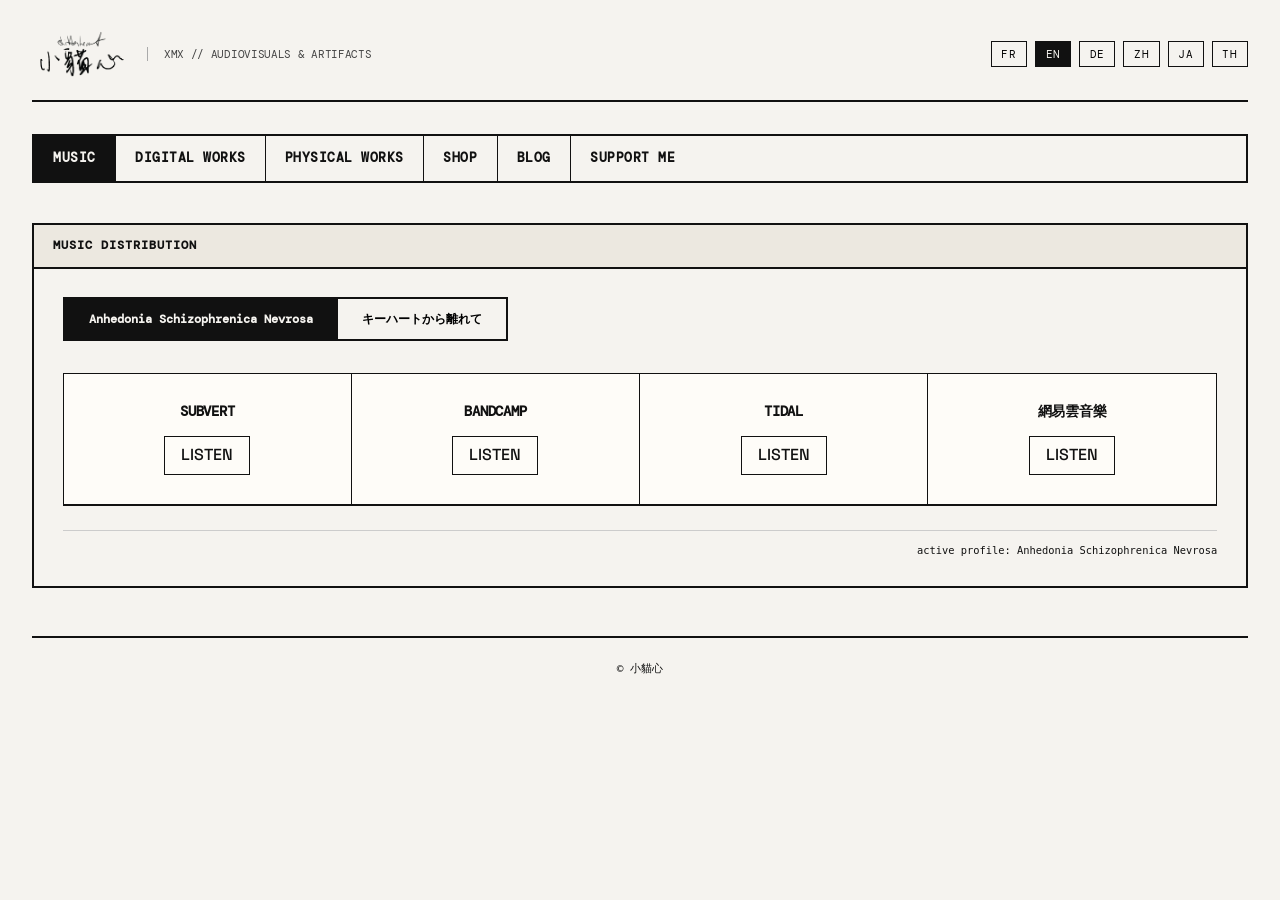
<file: index.html>
<!DOCTYPE html>
<html lang="en">
<head>
  <meta charset="UTF-8">
  <meta name="viewport" content="width=device-width, initial-scale=1.0, user-scalable=yes">
  <title>小貓心</title>
  <link rel="stylesheet" href="style.css">
  <link href="https://fonts.googleapis.com/css2?family=Space+Grotesk:wght@400;500;600;700&family=DM+Mono:wght@400;500&display=swap" rel="stylesheet">
</head>
<body>
<div class="container">
  <div class="site-header">
    <div class="logo-area">
      <img src="XMX LOGO TRANS.png" alt="Logo" class="logo-img" onerror="this.style.display='none'; this.nextElementSibling.style.display='block';">
      <div class="logo-text" style="display:none;">XMX</div>
      <div class="logo-text" style="display:block;">XMX // AUDIOVISUALS & ARTIFACTS</div>
    </div>
    <div class="lang-switch" id="langSwitcher">
      <button class="lang-btn" data-lang="FR">FR</button>
      <button class="lang-btn" data-lang="EN">EN</button>
      <button class="lang-btn" data-lang="DE">DE</button>
      <button class="lang-btn" data-lang="ZH">ZH</button>
      <button class="lang-btn" data-lang="JA">JA</button>
      <button class="lang-btn" data-lang="TH">TH</button>
    </div>
  </div>

  <div class="navbar" id="navbar">
    <div class="nav-item" data-page="music" data-key="navMusic">MUSIC</div>
    <div class="nav-item" data-page="digital" data-key="navDigital">DIGITAL WORKS</div>
    <div class="nav-item" data-page="physical" data-key="navPhysical">PHYSICAL WORKS</div>
    <div class="nav-item" data-page="shop" data-key="navShop">SHOP</div>
    <div class="nav-item" data-page="blog" data-key="navBlog">BLOG</div>
    <div class="nav-item" data-page="support" data-key="navSupport">SUPPORT ME</div>
  </div>

  <main id="app-root"></main>
  <footer id="siteFooter">© 小貓心</footer>
</div>

<div id="detail-modal" class="modal-overlay">
  <div class="modal-content">
    <div class="modal-header">
      <span id="modalTitle">DETAIL VIEW</span>
      <button id="close-modal-btn" style="background:none; border:1px solid black;">✖</button>
    </div>
    <div id="modal-dynamic-body" class="modal-body"></div>
  </div>
</div>

<script src="script.js"></script>
</body>
</html>
</file>
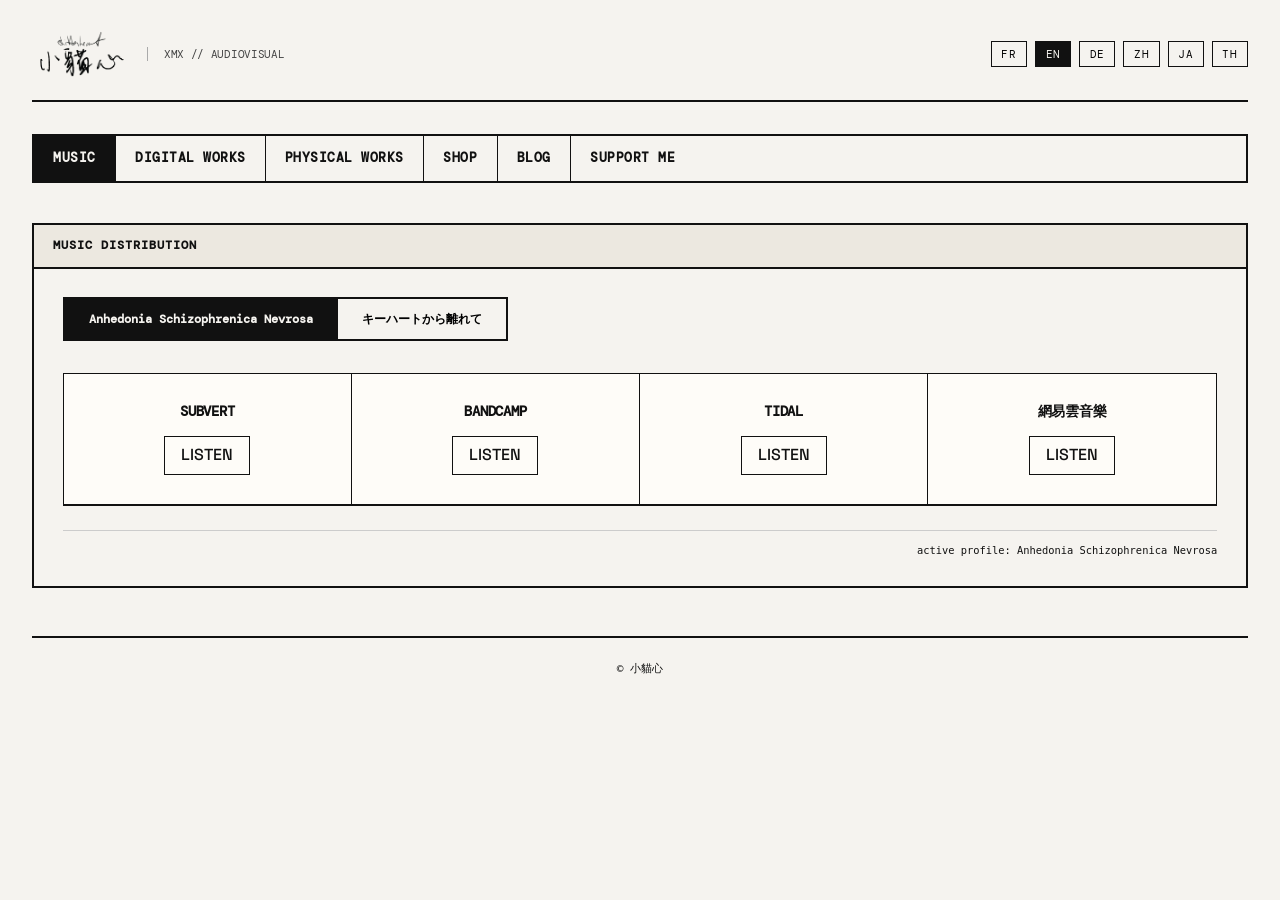
<file: index.html.html>
<!DOCTYPE html>
<html lang="en">
<head>
  <meta charset="UTF-8">
  <meta name="viewport" content="width=device-width, initial-scale=1.0, user-scalable=yes">
  <title>Anhedonia Schizophrenica Nevrosa | キーハートから離れて — Brutalist Grid</title>
  <link rel="stylesheet" href="style.css">
  <link href="https://fonts.googleapis.com/css2?family=Space+Grotesk:wght@400;500;600;700&family=DM+Mono:wght@400;500&display=swap" rel="stylesheet">
</head>
<body>
<div class="container">
  <div class="site-header">
    <div class="logo-area">
      <img src="XMX LOGO TRANS.png" alt="Logo" class="logo-img" onerror="this.style.display='none'; this.nextElementSibling.style.display='block';">
      <div class="logo-text" style="display:none;">XMX</div>
      <div class="logo-text" style="display:block;">XMX // AUDIOVISUAL</div>
    </div>
    <div class="lang-switch" id="langSwitcher">
      <button class="lang-btn" data-lang="FR">FR</button>
      <button class="lang-btn" data-lang="EN">EN</button>
      <button class="lang-btn" data-lang="DE">DE</button>
      <button class="lang-btn" data-lang="ZH">ZH</button>
      <button class="lang-btn" data-lang="JA">JA</button>
      <button class="lang-btn" data-lang="TH">TH</button>
    </div>
  </div>

  <div class="navbar" id="navbar">
    <div class="nav-item" data-page="music" data-key="navMusic">MUSIC</div>
    <div class="nav-item" data-page="digital" data-key="navDigital">DIGITAL WORKS</div>
    <div class="nav-item" data-page="physical" data-key="navPhysical">PHYSICAL WORKS</div>
    <div class="nav-item" data-page="shop" data-key="navShop">SHOP</div>
    <div class="nav-item" data-page="blog" data-key="navBlog">BLOG</div>
    <div class="nav-item" data-page="support" data-key="navSupport">SUPPORT ME</div>
  </div>

  <main id="app-root"></main>
  <footer id="siteFooter">© Anhedonia Schizophrenica Nevrosa / キーハートから離れて — brutalist grid system</footer>
</div>

<div id="detail-modal" class="modal-overlay">
  <div class="modal-content">
    <div class="modal-header">
      <span id="modalTitle">DETAIL VIEW</span>
      <button id="close-modal-btn" style="background:none; border:1px solid black;">✖</button>
    </div>
    <div id="modal-dynamic-body" class="modal-body"></div>
  </div>
</div>

<script src="script.js"></script>
</body>
</html>
</file>
<file: style.css>
* {
  margin: 0;
  padding: 0;
  box-sizing: border-box;
}

body {
  background: #f5f3ef;
  font-family: 'Space Grotesk', 'Helvetica Neue', sans-serif;
  color: #111111;
  line-height: 1.3;
}

.container {
  max-width: 1400px;
  margin: 0 auto;
  padding: 0 2rem;
}

.site-header {
  display: flex;
  justify-content: space-between;
  align-items: center;
  flex-wrap: wrap;
  padding: 1.5rem 0 1rem 0;
  border-bottom: 2px solid #111;
  margin-bottom: 2rem;
  gap: 1rem;
}

.logo-area {
  display: flex;
  align-items: center;
  gap: 1rem;
}

.logo-img {
  height: 60px;
  width: auto;
  max-width: 200px;
  object-fit: contain;
}

.logo-text {
  font-family: 'DM Mono', monospace;
  font-size: 0.7rem;
  letter-spacing: -0.3px;
  color: #444;
  border-left: 1px solid #aaa;
  padding-left: 1rem;
}

.lang-switch {
  display: flex;
  gap: 0.5rem;
  flex-wrap: wrap;
}

.lang-btn {
  font-family: 'DM Mono', monospace;
  font-size: 0.7rem;
  letter-spacing: 0.5px;
  border: 1.5px solid #111;
  padding: 0.3rem 0.6rem;
  background: transparent;
  cursor: pointer;
  transition: 0.1s;
}

.lang-btn.active {
  background: #111;
  color: #f5f3ef;
}

.lang-btn:hover:not(.active) {
  background: #e2dfd7;
}

.navbar {
  display: flex;
  flex-wrap: wrap;
  gap: 0;
  margin-bottom: 2.5rem;
  border: 2px solid #111;
  background: #f5f3ef;
}

.nav-item {
  font-family: 'DM Mono', monospace;
  font-weight: 600;
  font-size: 0.8rem;
  text-transform: uppercase;
  padding: 0.9rem 1.2rem;
  cursor: pointer;
  border-right: 1px solid #111;
  transition: 0.1s linear;
  background: #f5f3ef;
  letter-spacing: 0.5px;
}

.nav-item:last-child {
  border-right: none;
}

.nav-item.active {
  background: #111;
  color: #f5f3ef;
}

.nav-item:hover:not(.active) {
  background: #e2dfd7;
}

.brutal-panel {
  border: 2px solid #111;
  background: transparent;
  margin-bottom: 2rem;
}

.panel-header {
  font-family: 'DM Mono', monospace;
  font-weight: 600;
  font-size: 0.75rem;
  letter-spacing: 1px;
  padding: 0.8rem 1.2rem;
  border-bottom: 2px solid #111;
  background: #ece8e0;
  text-transform: uppercase;
}

.panel-body {
  padding: 1.8rem;
}

.music-grid {
  display: grid;
  grid-template-columns: repeat(4, 1fr);
  gap: 0;
  border: 1px solid #111;
}

.music-card {
  border-right: 1px solid #111;
  border-bottom: 1px solid #111;
  padding: 1.8rem 1rem;
  text-align: center;
  transition: 0.05s linear;
  background: #fefcf8;
}

.music-card:nth-child(4n) {
  border-right: none;
}

.music-card:hover {
  background: #e9e5dc;
}

.platform-name {
  font-family: 'DM Mono', monospace;
  font-weight: 600;
  font-size: 0.85rem;
  margin-bottom: 1rem;
  letter-spacing: -0.2px;
}

.music-link {
  display: inline-block;
  font-family: 'Space Grotesk', sans-serif;
  font-weight: 500;
  text-decoration: none;
  border: 1.5px solid #111;
  padding: 0.5rem 1rem;
  color: #111;
  background: transparent;
  transition: 0.1s;
  cursor: pointer;
}

.music-link:hover {
  background: #111;
  color: #f5f3ef;
}

.artist-toggle {
  display: flex;
  gap: 0;
  margin-bottom: 2rem;
  border: 2px solid #111;
  width: fit-content;
  flex-wrap: wrap;
}

.toggle-btn {
  font-family: 'DM Mono', monospace;
  padding: 0.7rem 1.5rem;
  background: #f5f3ef;
  border: none;
  cursor: pointer;
  font-weight: 600;
  font-size: 0.75rem;
  border-right: 1px solid #111;
  transition: none;
  text-align: left;
}

.toggle-btn:last-child {
  border-right: none;
}

.toggle-btn.active-toggle {
  background: #111;
  color: #f5f3ef;
}

.gallery-grid {
  display: grid;
  grid-template-columns: repeat(auto-fill, minmax(240px, 1fr));
  gap: 2rem;
}

.gallery-card {
  border: 2px solid #111;
  background: #fefcf8;
  cursor: pointer;
  transition: 0.08s linear;
}

.gallery-card:hover {
  transform: translate(-2px, -2px);
  background: #fffdf9;
}

.gallery-img {
  width: 100%;
  aspect-ratio: 1 / 1;
  object-fit: cover;
  display: block;
  border-bottom: 2px solid #111;
}

.card-title {
  font-weight: 600;
  padding: 0.8rem;
  font-family: 'DM Mono', monospace;
  font-size: 0.85rem;
}

.modal-overlay {
  position: fixed;
  top: 0;
  left: 0;
  width: 100%;
  height: 100%;
  background: rgba(0, 0, 0, 0.85);
  display: flex;
  align-items: center;
  justify-content: center;
  z-index: 1000;
  visibility: hidden;
  opacity: 0;
  transition: 0.1s;
}

.modal-overlay.active {
  visibility: visible;
  opacity: 1;
}

.modal-content {
  width: 85%;
  max-width: 1100px;
  background: #f5f3ef;
  border: 4px solid #111;
  display: flex;
  flex-direction: column;
  max-height: 85vh;
}

.modal-header {
  padding: 1rem;
  border-bottom: 2px solid #111;
  font-family: monospace;
  display: flex;
  justify-content: space-between;
  background: #e2dfd7;
}

.modal-body {
  display: flex;
  flex-wrap: wrap;
  gap: 2rem;
  padding: 2rem;
  overflow-y: auto;
}

.modal-artwork {
  flex: 1.2;
}

.modal-artwork img {
  width: 100%;
  border: 2px solid #111;
}

.modal-info {
  flex: 0.9;
  font-family: 'Space Grotesk', sans-serif;
}

.physical-modal-container {
  width: 100%;
}

.physical-modal-info {
  margin-bottom: 2rem;
  padding-bottom: 1rem;
  border-bottom: 2px solid #111;
}

.physical-modal-info h2 {
  font-size: 1.8rem;
  margin-bottom: 0.5rem;
}

.physical-modal-gallery {
  max-height: 60vh;
  overflow-y: auto;
  padding-right: 0.5rem;
}

.physical-modal-image {
  margin-bottom: 1.5rem;
}

.physical-modal-image img {
  width: 100%;
  border: 2px solid #111;
}

.physical-modal-gallery::-webkit-scrollbar {
  width: 8px;
}

.physical-modal-gallery::-webkit-scrollbar-track {
  background: #e2dfd7;
  border: 1px solid #111;
}

.physical-modal-gallery::-webkit-scrollbar-thumb {
  background: #111;
}

/* Blog dropdown styling */
.search-bar {
  display: flex;
  gap: 0.5rem;
  flex-wrap: wrap;
  margin-bottom: 1.5rem;
}

.search-bar select {
  background: #fefcf8;
  border: 2px solid #111;
  font-family: 'DM Mono', monospace;
  font-size: 0.75rem;
  padding: 0.5rem 2rem 0.5rem 1rem;
  color: #111;
  cursor: pointer;
  appearance: none;
  -webkit-appearance: none;
  -moz-appearance: none;
  background-image: url("data:image/svg+xml;utf8,<svg xmlns='http://www.w3.org/2000/svg' width='14' height='14' viewBox='0 0 24 24' fill='none' stroke='black' stroke-width='2' stroke-linecap='round' stroke-linejoin='round'><polyline points='6 9 12 15 18 9'></polyline></svg>");
  background-repeat: no-repeat;
  background-position: right 0.8rem center;
}

.search-bar select:hover {
  background-color: #e9e5dc;
}

.search-bar select:focus {
  outline: none;
  border-color: #111;
}

.search-bar input {
  background: #fefcf8;
  border: 2px solid #111;
  font-family: 'DM Mono', monospace;
  font-size: 0.75rem;
  padding: 0.5rem 1rem;
  color: #111;
  flex: 2;
}

.search-bar input:focus {
  outline: none;
  border-color: #111;
}

.search-bar input::placeholder {
  color: #888;
}

.category-badge {
  border: 1px solid #111;
  padding: 0.1rem 0.5rem;
  font-size: 0.7rem;
  font-family: monospace;
  display: inline-block;
  margin-right: 0.3rem;
  margin-bottom: 0.3rem;
}

/* Blog post content styling */
.blog-post-content {
  font-family: 'Space Grotesk', sans-serif;
  font-size: 0.95rem;
  line-height: 1.6;
  color: #111;
}

.blog-post-content p {
  margin-bottom: 1rem;
}

.blog-post-content h1 {
  font-family: 'DM Mono', monospace;
  font-size: 1.4rem;
  margin-top: 1rem;
  margin-bottom: 1rem;
  border-left: 3px solid #111;
  padding-left: 0.8rem;
}

.blog-post-content h2 {
  font-family: 'DM Mono', monospace;
  font-size: 1.2rem;
  margin-top: 1.5rem;
  margin-bottom: 0.8rem;
  border-left: 3px solid #111;
  padding-left: 0.8rem;
}

.blog-post-content h3 {
  font-family: 'DM Mono', monospace;
  font-size: 1rem;
  margin-top: 1.2rem;
  margin-bottom: 0.5rem;
  font-weight: 600;
}

.blog-post-content h4 {
  font-family: 'DM Mono', monospace;
  font-size: 0.9rem;
  margin-top: 1rem;
  margin-bottom: 0.3rem;
  font-weight: 600;
  font-style: italic;
}

.blog-post-content ul, 
.blog-post-content ol {
  margin: 0.8rem 0 0.8rem 2rem;
}

.blog-post-content li {
  margin-bottom: 0.3rem;
}

.blog-post-content blockquote {
  border-left: 3px solid #111;
  margin: 1rem 0;
  padding: 0.5rem 0 0.5rem 1.5rem;
  font-style: italic;
  background: #ece8e0;
}

.blog-post-content code {
  font-family: 'DM Mono', monospace;
  background: #e2dfd7;
  padding: 0.2rem 0.3rem;
  border: 1px solid #ccc;
  font-size: 0.85rem;
}

.blog-post-content pre {
  background: #111;
  color: #f5f3ef;
  padding: 1rem;
  overflow-x: auto;
  font-family: 'DM Mono', monospace;
  font-size: 0.8rem;
  margin: 1rem 0;
  border: 2px solid #111;
}

.blog-post-content hr {
  border: none;
  border-top: 2px solid #111;
  margin: 1.5rem 0;
}

.blog-post-content strong {
  font-weight: 700;
  color: #000;
}

.blog-post-content em {
  font-style: italic;
}

.blog-post-content a {
  color: #111;
  text-decoration: underline;
  text-decoration-thickness: 2px;
}

.blog-post-content a:hover {
  background: #111;
  color: #f5f3ef;
}

/* Blog post expand/collapse feature */
.blog-post-preview {
  position: relative;
  max-height: 200px;
  overflow: hidden;
  transition: max-height 0.3s ease;
}

.blog-post-preview.expanded {
  max-height: none;
}

.blog-post-preview.faded::after {
  content: '';
  position: absolute;
  bottom: 0;
  left: 0;
  width: 100%;
  height: 60px;
  background: linear-gradient(to bottom, transparent, #fefcf8);
  pointer-events: none;
}

.read-more-btn {
  background: transparent;
  border: 1.5px solid #111;
  font-family: 'DM Mono', monospace;
  font-size: 0.7rem;
  padding: 0.3rem 1rem;
  margin-top: 0.8rem;
  cursor: pointer;
  transition: 0.1s;
  color: #111;
}

.read-more-btn:hover {
  background: #111;
  color: #f5f3ef;
}

footer {
  margin-top: 3rem;
  padding: 1.5rem;
  border-top: 2px solid #111;
  text-align: center;
  font-size: 0.7rem;
  font-family: monospace;
}

@media (max-width: 700px) {
  .container {
    padding: 0 1rem;
  }

  .modal-body {
    flex-direction: column;
  }

  .toggle-btn {
    font-size: 0.6rem;
    padding: 0.5rem 0.8rem;
  }

  .logo-img {
    height: 40px;
  }

  .music-grid {
    grid-template-columns: repeat(2, 1fr);
  }

  .music-card:nth-child(4n) {
    border-right: 1px solid #111;
  }

  .music-card:nth-child(2n) {
    border-right: none;
  }
  
  .search-bar select {
    min-width: 120px;
  }
}
</file>
